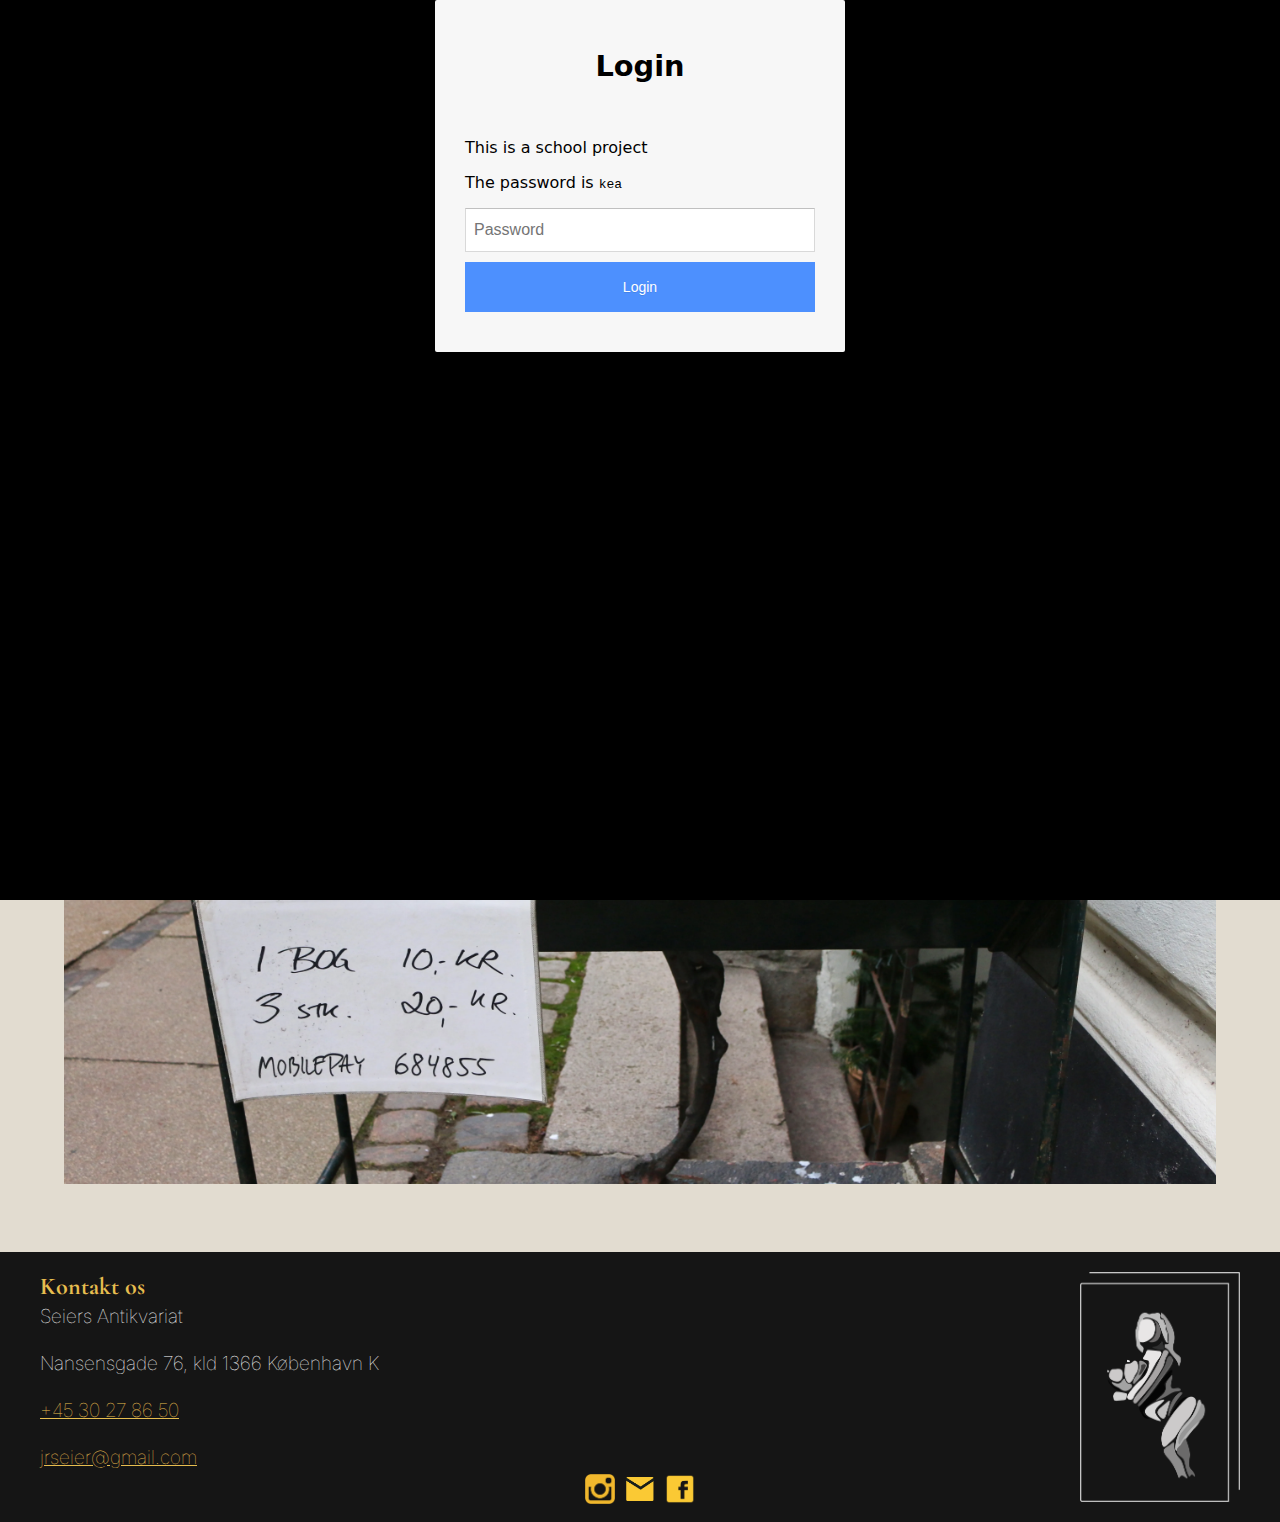
<file: galleri.html>
<!DOCTYPE html>
<html lang="da">

<head>
    <meta charset="utf-8">
    <meta name="viewport" content="width=device-width, initial-scale=1.0">
    <meta name="robots" content="noindex">
    <title>Galleri</title>

    <link rel="preconnect" href="https://fonts.googleapis.com">
    <link rel="preconnect" href="https://fonts.gstatic.com" crossorigin>
    <link
        href="https://fonts.googleapis.com/css2?family=Coiny&family=Fugaz+One&family=Kaisei+Decol:wght@400;500;700&family=Montserrat:ital,wght@0,100..900;1,100..900&family=Oi&family=Orbitron:wght@400..900&display=swap"
        rel="stylesheet">
    <link
        href="https://fonts.googleapis.com/css2?family=Coiny&family=Cormorant+Garamond:ital,wght@0,300;0,400;0,500;0,600;0,700;1,300;1,400;1,500;1,600;1,700&family=Fugaz+One&family=Kaisei+Decol:wght@400;500;700&family=Montserrat:ital,wght@0,100..900;1,100..900&family=Oi&family=Orbitron:wght@400..900&display=swap"
        rel="stylesheet">
    <link
        href="https://fonts.googleapis.com/css2?family=Coiny&family=Cormorant+Garamond:ital,wght@0,300;0,400;0,500;0,600;0,700;1,300;1,400;1,500;1,600;1,700&family=Fugaz+One&family=Inter:ital,opsz,wght@0,14..32,100..900;1,14..32,100..900&family=Kaisei+Decol:wght@400;500;700&family=Montserrat:ital,wght@0,100..900;1,100..900&family=Oi&family=Orbitron:wght@400..900&display=swap"
        rel="stylesheet">

    <link rel="stylesheet" href="styles/mutual.css">
    <link rel="stylesheet" href="styles/galleri.css">

</head>

<body>
    <header>
        <div class="logo">
            <a href="/">
                <img src="icons/logo.png" alt="Logo">
            </a>
        </div>
        <nav>
            <ul class="menu">
                <li><a href="index.html">Forside</a></li>
                <li><a href="galleri.html">Find Bøger</a></li>
                <li><a href="om.html">Om Os</a></li>
                <li><a href="kontakt.html">Kontakt</a></li>
            </ul>
            <div class="burger">
                <div class="line"></div>
                <div class="line"></div>
                <div class="line"></div>
            </div>
        </nav>
    </header>

    <main>
        <div class="grid_1">
            <h1>Find bøger</h1>
            <h3>Find bøger her</h3>
            <p>Du kan finde og bestille bøger fra Seiers Antikvariat via linket. Bøgerne kan enten leveres
                direkte til din adresse eller afhentes personligt i vores butik.</p>

            <div id="knap">
                <a href="https://antikvariat.net/da/?currency=DKK">
                    <img src="images/knap1.png" alt="knap">
                </a>
            </div>
            <div id="arrow"></div>
        </div>

        <div class="grid_2">
            <div><img src="images/udenfor.webp" alt="bøger"></div>
        </div>


    </main>

    <footer>
        <div class="footer_indhold">
            <div class="footer_tekst">
                <h2>Kontakt os</h2>
                <p>Seiers Antikvariat</p>
                <p>Nansensgade 76, kld 1366 København K</p>
                <p><a href="tel:+4530278650">+45 30 27 86 50</a></p>
                <p><a href="mailto:jrseier@gmail.com">jrseier@gmail.com</a></p>
            </div>
            <div class="grid_1-1-1">
                <div class="instagram">
                    <a
                        href="https://www.instagram.com/seiersantikvariat?utm_source=ig_web_button_share_sheet&igsh=ZDNlZDc0MzIxNw==">
                        <img src="icons/instagram.png" alt="insta" class="ikon-center">
                    </a>
                </div>

                <div class="mail">
                    <a href="mailto:jrseier@gmail.com">
                        <img src="icons/mail.png" alt="mail" class="ikon-center">
                    </a>

                </div>
                <div class="facebook">
                    <a href="https://www.facebook.com/profile.php?id=100054395714956">
                        <img src="icons/facebook.png" alt="facebook" class="ikon-center">
                    </a>

                </div>
            </div>
            <div class="footer_logo">
                <img src="icons/logo.png" alt="logo">
            </div>
        </div>
    </footer>

    <script src="javascript/script.js"></script>
    <script src="javascript/login.js"></script>

</body>

</html>
</file>
<file: styles/mutual.css>
html {
  background-color: var(--primary);

  /** farver **/
  --primary: #121e12;
  --secondary: #e6bd4f;
  --tertiary: #e2dcd0;
  --quarternary: #151515;

  /** spacing **/
  --space-xxs: 0.25rem;
  --space-xs: 0.5rem;
  --space-sm: 1rem;
  --space-md: 1.5rem;
  --space-lg: 2rem;
  --space-xl: 3rem;
  --space-xxl: 6rem;
  --space-xxxl: 10;
}

* {
  margin: 0;
  padding: 0;
}

img {
  width: 100%;
}

/** fonte **/
h1 {
  font-family: "Fugaz One", serif;
  color: var(--secondary);
  padding-top: var(--space-xl);
  padding-bottom: var(--space-md);
}
h2 {
  font-family: "Cormorant Garamond", serif;
  color: var(--secondary);
}
h3 {
  font-family: "Inter", sans-serif;
  font-weight: lighter;
  color: #ffffff;
  /* padding-bottom: var(--space-sm); */
}
p {
  font-family: "Inter", sans-serif;
  color: white;
  font-weight: lighter;
  line-height: 1.6;
  padding-bottom: var(--space-sm);
  max-width: 42ch; /* Begrænser bredden til max 42 tegn på hver linje */
}

li {
  font-family: "Inter", sans-serif;
  color: white;
  font-weight: lighter;
  max-width: 600px;
  line-height: 1.6;
}

a {
  font-family: "Inter", sans-serif;
  color: var(--secondary);
  font-weight: lighter;
  max-width: 600px;
  line-height: 1.6;
}
@media (min-width: 600px) {
  h1 {
    font-size: 4rem;
  }
  h3 {
    font-size: 2rem;
  }
  p {
    font-size: 1.2rem;
    max-width: 63ch; /* Begrænser bredden til max 63 tegn på hver linje */
  }
}

/* menu */
* {
  margin: 0;
  padding: 0;
  box-sizing: border-box;
}

header {
  position: sticky;
  top: 0;
  display: flex;
  justify-content: space-between;
  align-items: center;
  padding: 10px;
  background-color: var(--quarternary);
  box-shadow: 0 10px 10px rgba(0, 0, 0, 0.1);
  z-index: 1000;
}

.logo img {
  width: 15%;
  height: 15%;
  padding-left: 10px;
  padding-top: 7px;
}

nav {
  display: flex;
  align-items: center;
}

.menu {
  display: flex;
  list-style: none;
  margin: 0;
  padding: 0;
}

.menu li {
  margin-right: 15px;
}

.menu li:last-child {
  margin-right: 0;
}

.menu a {
  display: block;
  padding: 15px;
  color: #ffffff;
  text-decoration: none;
  transition: color 0.3s;
  text-align: end;
}

.menu a:hover {
  color: #e6bd4f;
}

.burger {
  width: 30px;
  height: 20px;
  cursor: pointer;
}

.burger .line {
  width: 100%;
  height: 2px;
  background-color: #ffffff;
  margin-bottom: 5px;
  transition: 0.2s linear;
}
.burger {
  display: none;
}
@media screen and (max-width: 600px) {
  .menu {
    display: none;
  }
  .burger {
    display: block;
  }
  .burger.active .line:nth-child(1) {
    transform: rotate(45deg) translate(5px, 5px);
    transition: 0.2s linear;
  }

  .burger.active .line:nth-child(2) {
    opacity: 0;
    transition: 0.15s linear;
  }

  .burger.active .line:nth-child(3) {
    transform: rotate(-45deg) translate(5px, -5px);
    transition: 0.2s linear;
  }

  nav.active .menu {
    display: block;
    background-color: #191f1b;
    position: absolute;
    top: 60px;
    left: 0;
    width: 100%;
    box-shadow: 0 10px 10px rgba(0, 0, 0, 0.1);
    z-index: 1;
  }

  nav.active .menu li {
    margin: 10px 20px;
  }

  nav.active .menu a {
    font-size: 20px;
  }
}

/* footer */
.mail {
  height: 25px;
}
.instagram {
  height: 28px;
}

.facebook {
  height: 28px;
}

.ikon-center {
  width: 30px;
}

footer {
  background-color: var(--quarternary);
  padding: 20px; /* Tilføj lidt indre afstand */
  position: relative; /* Gør footeren til referencepunkt */
}
.footer_indhold {
  display: grid;
  grid-template-columns: 1fr 1fr 1fr;
  background-color: var(--quarternary);
  max-width: 1200px; /* Sæt en grænse for bredden */
  margin: 0 auto; /* Centrér indholdet */
}

.grid_1-1-1 {
  display: flex;
  justify-content: center;
  align-items: flex-end;
  gap: 10px;
}

.footer_logo {
  display: flex;
  justify-content: flex-end;
  align-items: center;
}

@media (max-width: 600px) {
  .footer_logo img {
    width: 80%;
  }
}

@media (min-width: 600px) {
  .footer_logo img {
    width: 40%;
  }
}
</file>
<file: styles/galleri.css>
/** Generelt **/
html {
  background-color: var(--primary);
}

.grid_1 {
  margin-left: var(--space-md);
  margin-right: var(--space-md);
  margin-bottom: var(--space-lg);
  position: relative;
}

.grid_1 h1 {
  padding-bottom: var(--space-sm);
}
.grid_1 p {
  padding-bottom: var(--space-md);
}

.grid_1 h3 {
  padding-bottom: var(--space-sm);
}

.grid_2 {
  background-color: var(--tertiary);
  padding: 5%;
}

#knap {
  position: absolute;
  width: 40%;
  aspect-ratio: 1/0;
  top: 95%;
  left: 0%;
  cursor: pointer;
}

#knap:hover {
  transform: scale(1.05); /* Let forstørrelse for ekstra effekt */
}

/** Desktop format **/
@media (min-width: 600px) {
  h1 {
    font-size: 4rem;
  }
  h3 {
    font-size: 2rem;
  }
  p {
    font-size: 1.2rem;
    max-width: 63ch; /* Begrænser bredden til max 63 tegn på hver linje */
  }
  #knap {
    position: absolute;
    width: 17%;
    aspect-ratio: 1/0;
    top: 70%;
    left: 75%;
    cursor: pointer;
  }
  #arrow {
    width: 0;
    height: 0;
    border-top: 10px solid transparent;
    border-bottom: 10px solid transparent;
    border-left: 20px solid var(--secondary); /* Pilens hoved */
    position: absolute;
    top: 77%; /* Juster efter behov for at placere pilen vertikalt */
    left: 72%; /* Juster efter behov for at placere pilen horisontalt */
    transform: translate(-50%, -50%); /* Centrer pilen på den ønskede position */
  }

  #arrow::after {
    content: "";
    position: absolute;
    width: 60px; /* Størrelsen af pilens streg */
    height: 4px; /* Tykkelsen af pilens streg */
    background-color: var(--secondary); /* Farven på stregen */
    top: 50%; /* Juster den til at være i midten af trekanten */
    left: -70px; /* Placér stregen til venstre for trekanten */
    transform: translateY(-50%); /* Centrer stregen vertikalt */
  }

  .grid_1 {
    padding: var(--space-md);
    margin-left: var(--space-md);
    margin-right: var(--space-md);
  }
}
</file>
